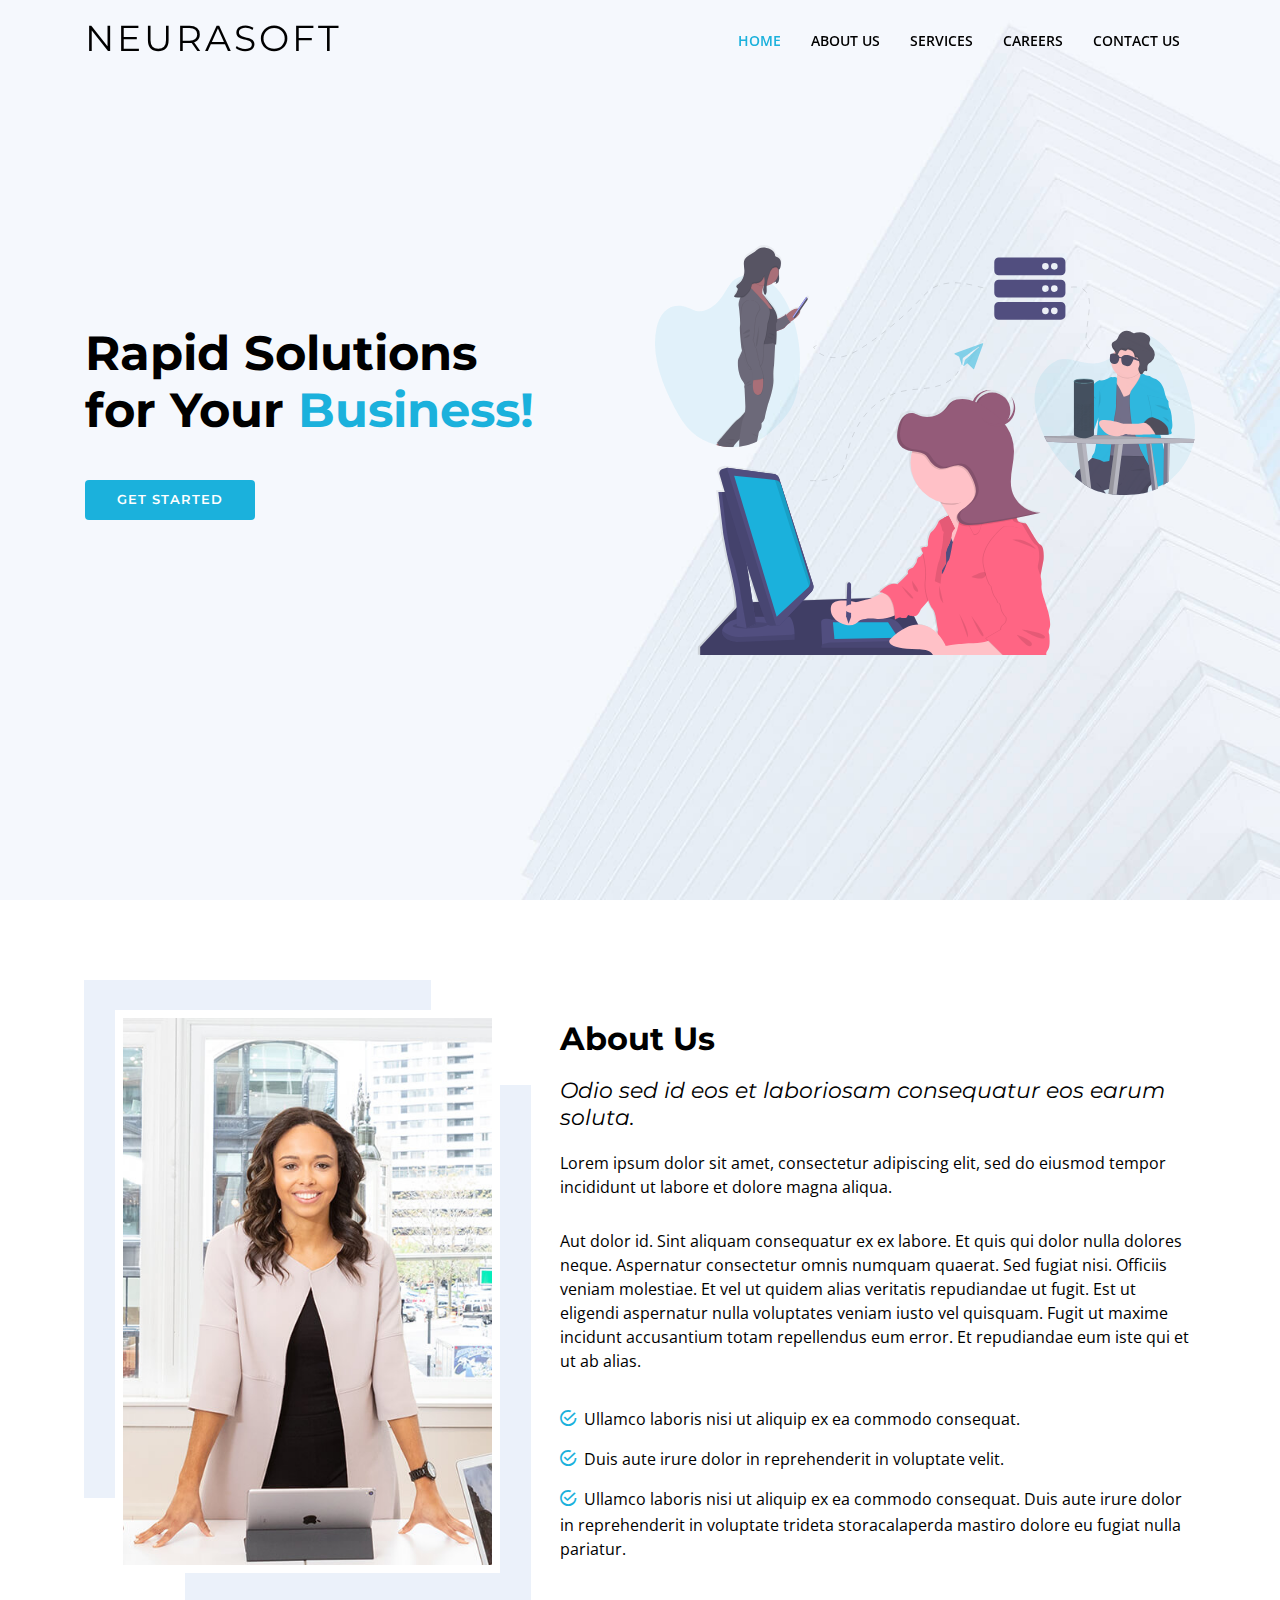
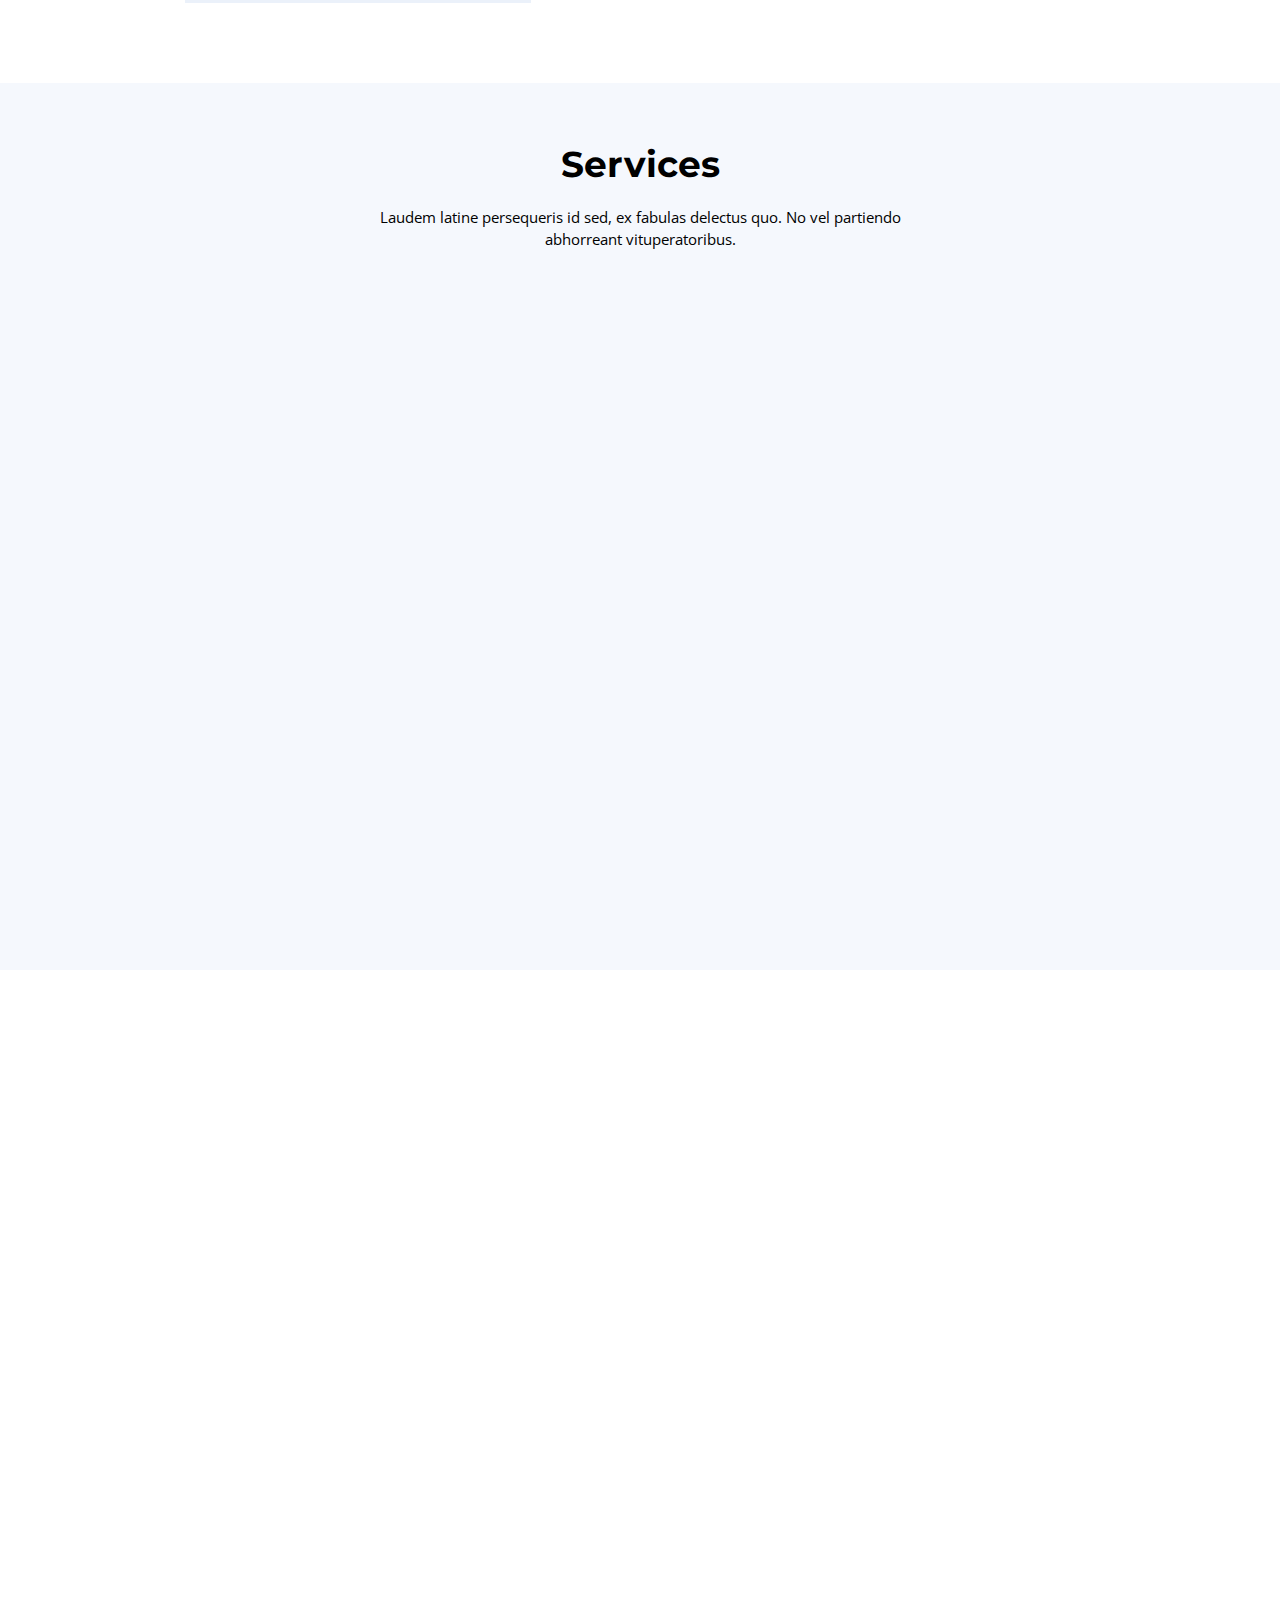
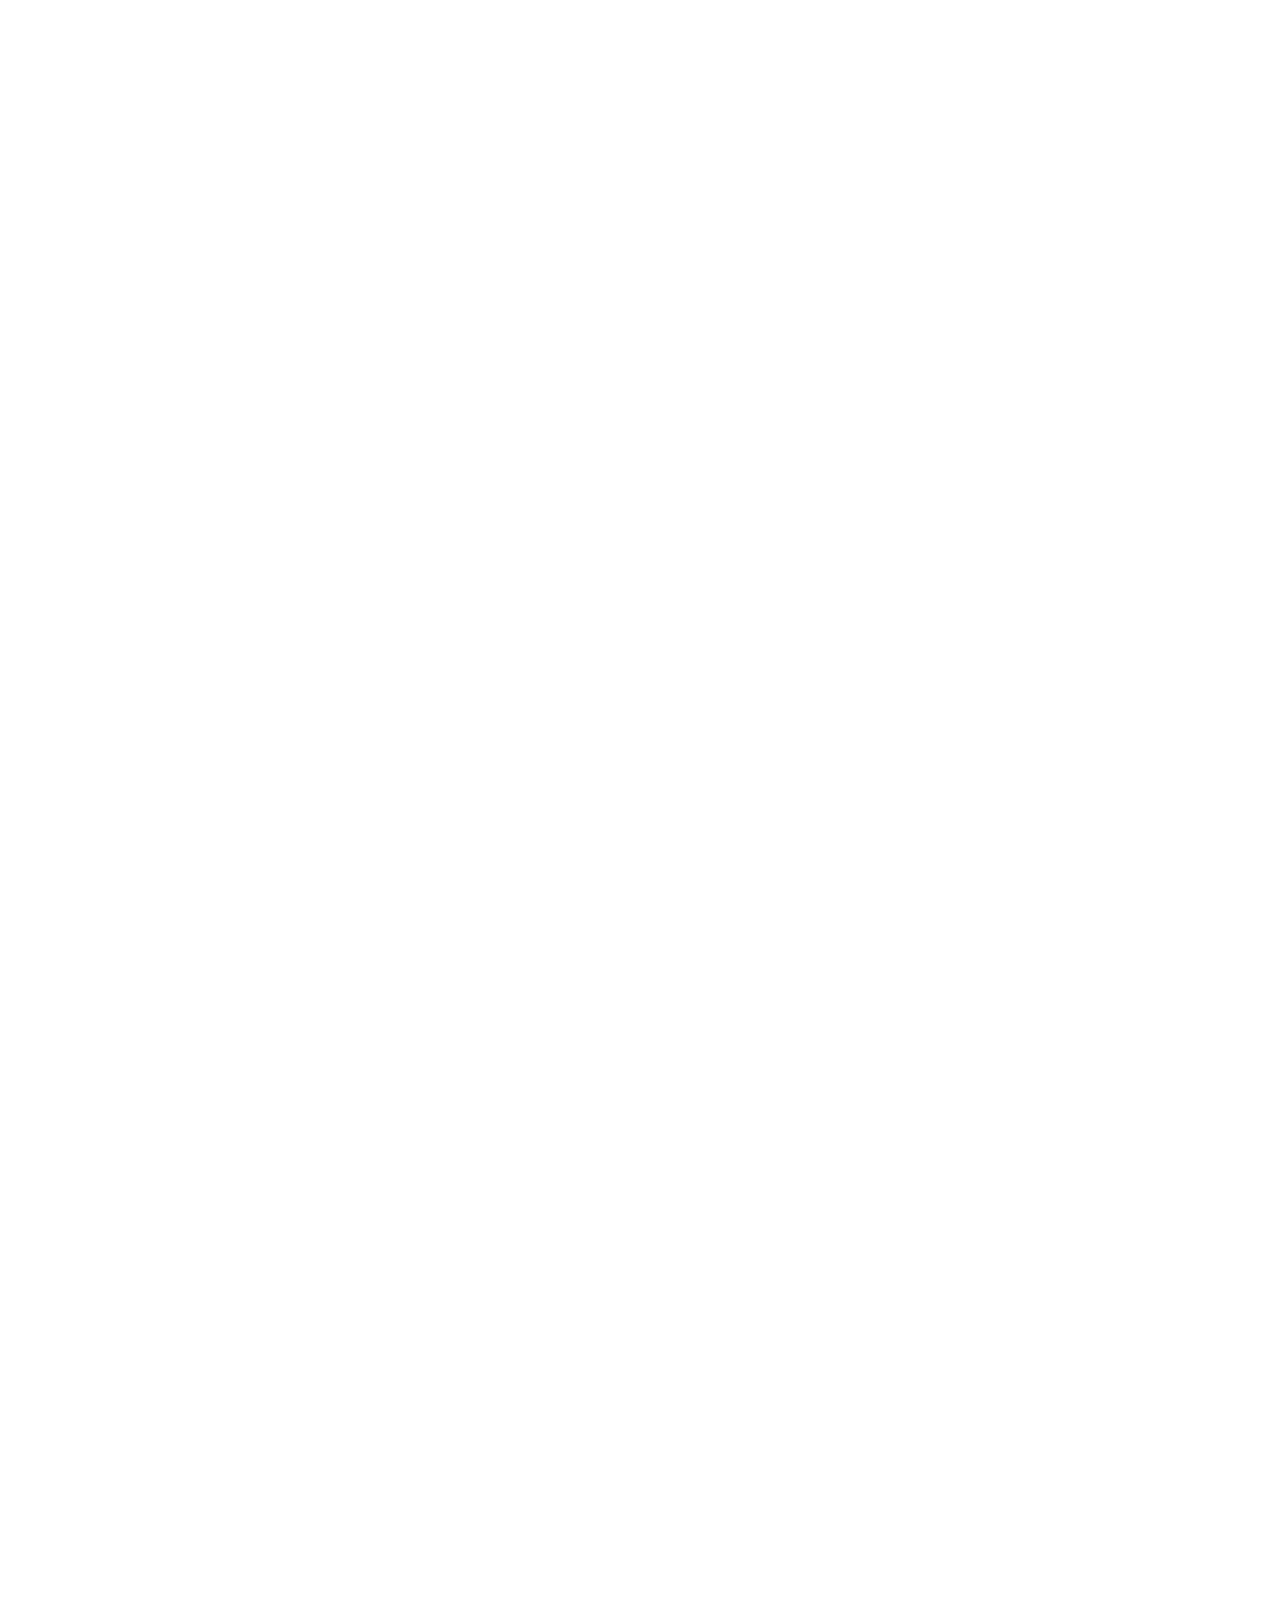
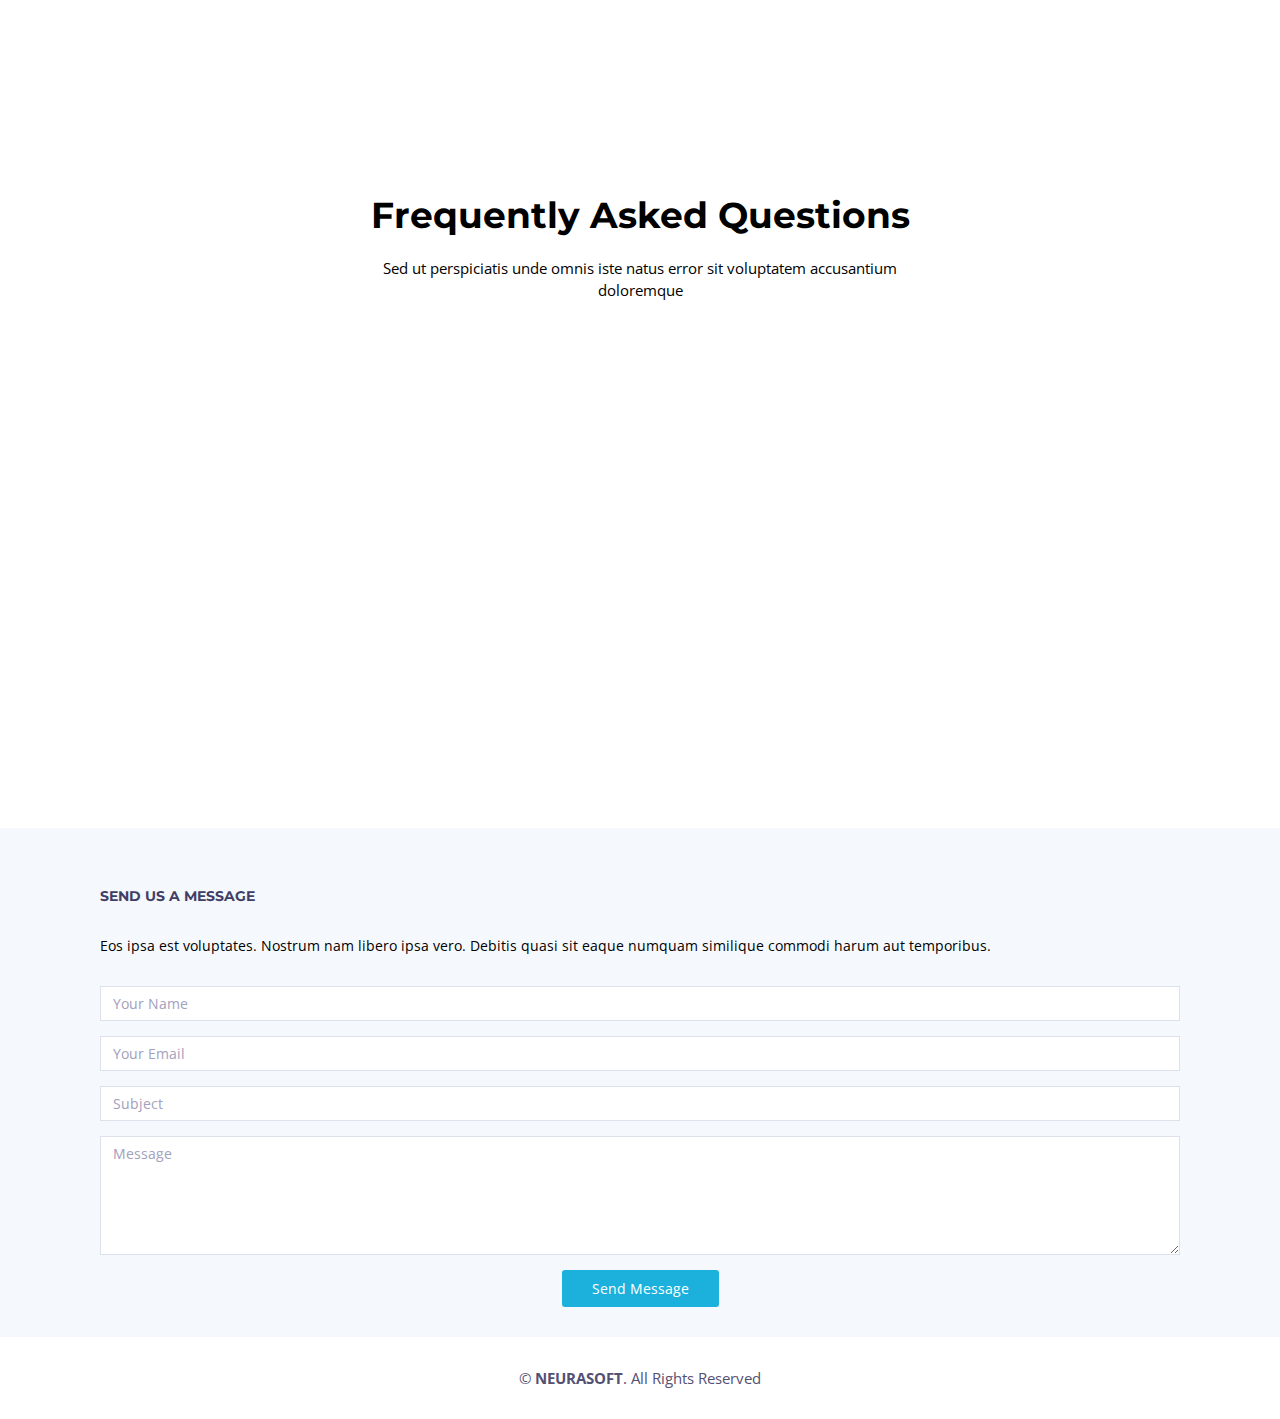
<file: index.html>
<!DOCTYPE html>
<html lang="en">
  <head>
    <meta charset="utf-8" />
    <title>NEURASOFT</title>
    <meta content="width=device-width, initial-scale=1.0" name="viewport" />
    <meta content="" name="keywords" />
    <meta content="" name="description" />

    <!-- Favicons -->
    <link href="img/favicon.png" rel="icon" />
    <link href="img/apple-touch-icon.png" rel="apple-touch-icon" />

    <!-- Google Fonts -->
    <link
      href="https://fonts.googleapis.com/css?family=Open+Sans:300,300i,400,400i,500,600,700,700i|Montserrat:300,400,500,600,700"
      rel="stylesheet"
    />

    <!-- Bootstrap CSS File -->
    <link href="lib/bootstrap/css/bootstrap.min.css" rel="stylesheet" />

    <!-- Libraries CSS Files -->
    <link href="lib/font-awesome/css/font-awesome.min.css" rel="stylesheet" />
    <link href="lib/animate/animate.min.css" rel="stylesheet" />
    <link href="lib/ionicons/css/ionicons.min.css" rel="stylesheet" />
    <link href="lib/owlcarousel/assets/owl.carousel.min.css" rel="stylesheet" />
    <link href="lib/lightbox/css/lightbox.min.css" rel="stylesheet" />

    <!-- Main Stylesheet File -->
    <link href="css/style.css" rel="stylesheet" />
  </head>

  <body>
    <header id="header">
      <!-- <div id="topbar">
        <div class="container">
          <div class="social-links">
            <a href="#" class="twitter"><i class="fa fa-twitter"></i></a>
            <a href="#" class="facebook"><i class="fa fa-facebook"></i></a>
            <a href="#" class="linkedin"><i class="fa fa-linkedin"></i></a>
            <a href="#" class="instagram"><i class="fa fa-instagram"></i></a>
          </div>
        </div>
      </div> -->

      <div class="container">
        <div class="logo float-left">
          <!-- Uncomment below if you prefer to use an image logo -->
          <h1 class="text-light">
            <a href="#intro" class="scrollto"><span>NEURASOFT</span></a>
          </h1>
          <!-- <a href="#header" class="scrollto"><img src="img/logo.png" alt="" class="img-fluid"></a> -->
        </div>

        <nav class="main-nav float-right d-none d-lg-block">
          <ul>
            <li class="active"><a href="#intro">Home</a></li>
            <li><a href="#about">About Us</a></li>
            <li><a href="#services">Services</a></li>
            <li><a href="./careers page/index.html">Careers</a></li>
            <li><a href="#footer">Contact Us</a></li>
          </ul>
        </nav>
      </div>
    </header>

    <section id="intro" class="clearfix">
      <div class="container d-flex h-100">
        <div class="row justify-content-center align-self-center">
          <div class="col-md-6 intro-info order-md-first order-last">
            <h2>Rapid Solutions<br />for Your <span>Business!</span></h2>
            <div>
              <a href="#about" class="btn-get-started scrollto">Get Started</a>
            </div>
          </div>

          <div class="col-md-6 intro-img order-md-last order-first">
            <img src="img/intro-img.svg" alt="" class="img-fluid" />
          </div>
        </div>
      </div>
    </section>
    <!-- #intro -->

    <main id="main">
      <!--==========================
      About Us Section
    ============================-->
      <section id="about">
        <div class="container">
          <div class="row">
            <div class="col-lg-5 col-md-6">
              <div class="about-img">
                <img src="img/about-img.jpg" alt="" />
              </div>
            </div>

            <div class="col-lg-7 col-md-6">
              <div class="about-content">
                <h2>About Us</h2>
                <h3>
                  Odio sed id eos et laboriosam consequatur eos earum soluta.
                </h3>
                <p>
                  Lorem ipsum dolor sit amet, consectetur adipiscing elit, sed
                  do eiusmod tempor incididunt ut labore et dolore magna aliqua.
                </p>
                <p>
                  Aut dolor id. Sint aliquam consequatur ex ex labore. Et quis
                  qui dolor nulla dolores neque. Aspernatur consectetur omnis
                  numquam quaerat. Sed fugiat nisi. Officiis veniam molestiae.
                  Et vel ut quidem alias veritatis repudiandae ut fugit. Est ut
                  eligendi aspernatur nulla voluptates veniam iusto vel
                  quisquam. Fugit ut maxime incidunt accusantium totam
                  repellendus eum error. Et repudiandae eum iste qui et ut ab
                  alias.
                </p>
                <ul>
                  <li>
                    <i class="ion-android-checkmark-circle"></i> Ullamco laboris
                    nisi ut aliquip ex ea commodo consequat.
                  </li>
                  <li>
                    <i class="ion-android-checkmark-circle"></i> Duis aute irure
                    dolor in reprehenderit in voluptate velit.
                  </li>
                  <li>
                    <i class="ion-android-checkmark-circle"></i> Ullamco laboris
                    nisi ut aliquip ex ea commodo consequat. Duis aute irure
                    dolor in reprehenderit in voluptate trideta storacalaperda
                    mastiro dolore eu fugiat nulla pariatur.
                  </li>
                </ul>
              </div>
            </div>
          </div>
        </div>
      </section>
      <!-- #about -->

      <!--==========================
      Services Section
    ============================-->
      <section id="services" class="section-bg">
        <div class="container">
          <header class="section-header">
            <h3>Services</h3>
            <p>
              Laudem latine persequeris id sed, ex fabulas delectus quo. No vel
              partiendo abhorreant vituperatoribus.
            </p>
          </header>

          <div class="row">
            <div
              class="col-md-6 col-lg-4 wow bounceInUp"
              data-wow-duration="1.4s"
            >
              <div class="box">
                <div class="icon" style="background: #fceef3;">
                  <i
                    class="ion-ios-analytics-outline"
                    style="color: #ff689b;"
                  ></i>
                </div>
                <h4 class="title"><a href="">Lorem Ipsum</a></h4>
                <p class="description">
                  Voluptatum deleniti atque corrupti quos dolores et quas
                  molestias excepturi sint occaecati cupiditate non provident
                </p>
              </div>
            </div>
            <div
              class="col-md-6 col-lg-4 wow bounceInUp"
              data-wow-duration="1.4s"
            >
              <div class="box">
                <div class="icon" style="background: #fff0da;">
                  <i
                    class="ion-ios-bookmarks-outline"
                    style="color: #e98e06;"
                  ></i>
                </div>
                <h4 class="title"><a href="">Dolor Sitema</a></h4>
                <p class="description">
                  Minim veniam, quis nostrud exercitation ullamco laboris nisi
                  ut aliquip ex ea commodo consequat tarad limino ata
                </p>
              </div>
            </div>

            <div
              class="col-md-6 col-lg-4 wow bounceInUp"
              data-wow-delay="0.1s"
              data-wow-duration="1.4s"
            >
              <div class="box">
                <div class="icon" style="background: #e6fdfc;">
                  <i class="ion-ios-paper-outline" style="color: #3fcdc7;"></i>
                </div>
                <h4 class="title"><a href="">Sed ut perspiciatis</a></h4>
                <p class="description">
                  Duis aute irure dolor in reprehenderit in voluptate velit esse
                  cillum dolore eu fugiat nulla pariatur
                </p>
              </div>
            </div>
            <div
              class="col-md-6 col-lg-4 wow bounceInUp"
              data-wow-delay="0.1s"
              data-wow-duration="1.4s"
            >
              <div class="box">
                <div class="icon" style="background: #eafde7;">
                  <i
                    class="ion-ios-speedometer-outline"
                    style="color:#41cf2e;"
                  ></i>
                </div>
                <h4 class="title"><a href="">Magni Dolores</a></h4>
                <p class="description">
                  Excepteur sint occaecat cupidatat non proident, sunt in culpa
                  qui officia deserunt mollit anim id est laborum
                </p>
              </div>
            </div>

            <div
              class="col-md-6 col-lg-4 wow bounceInUp"
              data-wow-delay="0.2s"
              data-wow-duration="1.4s"
            >
              <div class="box">
                <div class="icon" style="background: #e1eeff;">
                  <i class="ion-ios-world-outline" style="color: #2282ff;"></i>
                </div>
                <h4 class="title"><a href="">Nemo Enim</a></h4>
                <p class="description">
                  At vero eos et accusamus et iusto odio dignissimos ducimus qui
                  blanditiis praesentium voluptatum deleniti atque
                </p>
              </div>
            </div>
            <div
              class="col-md-6 col-lg-4 wow bounceInUp"
              data-wow-delay="0.2s"
              data-wow-duration="1.4s"
            >
              <div class="box">
                <div class="icon" style="background: #ecebff;">
                  <i class="ion-ios-clock-outline" style="color: #8660fe;"></i>
                </div>
                <h4 class="title"><a href="">Eiusmod Tempor</a></h4>
                <p class="description">
                  Et harum quidem rerum facilis est et expedita distinctio. Nam
                  libero tempore, cum soluta nobis est eligendi
                </p>
              </div>
            </div>
          </div>
        </div>
      </section>
      <!-- #services -->

      <!--==========================
      Why Us Section
    ============================-->
      <section id="why-us" class="wow fadeIn">
        <div class="container-fluid">
          <header class="section-header">
            <h3>Why choose us?</h3>
            <p>
              Laudem latine persequeris id sed, ex fabulas delectus quo. No vel
              partiendo abhorreant vituperatoribus.
            </p>
          </header>

          <div class="row">
            <div class="col-lg-6">
              <div class="why-us-img">
                <img src="img/why-us.jpg" alt="" class="img-fluid" />
              </div>
            </div>

            <div class="col-lg-6">
              <div class="why-us-content">
                <p>
                  Molestiae omnis numquam corrupti omnis itaque. Voluptatum
                  quidem impedit. Odio dolorum exercitationem est error omnis
                  repudiandae ad dolorum sit.
                </p>
                <p>
                  Explicabo repellendus quia labore. Non optio quo ea ut ratione
                  et quaerat. Porro facilis deleniti porro consequatur et
                  temporibus. Labore est odio. Odio omnis saepe qui. Veniam
                  eaque ipsum. Ea quia voluptatum quis explicabo sed nihil
                  repellat..
                </p>

                <div class="features wow bounceInUp clearfix">
                  <i class="fa fa-diamond" style="color: #f058dc;"></i>
                  <h4>Corporis dolorem</h4>
                  <p>
                    Commodi quia voluptatum. Est cupiditate voluptas quaerat
                    officiis ex alias dignissimos et ipsum. Soluta at enim modi
                    ut incidunt dolor et.
                  </p>
                </div>

                <div class="features wow bounceInUp clearfix">
                  <i class="fa fa-object-group" style="color: #ffb774;"></i>
                  <h4>Eum ut aspernatur</h4>
                  <p>
                    Molestias eius rerum iusto voluptas et ab cupiditate aut
                    enim. Assumenda animi occaecati. Quo dolore fuga quasi autem
                    aliquid ipsum odit. Perferendis doloremque iure nulla aut.
                  </p>
                </div>

                <div class="features wow bounceInUp clearfix">
                  <i class="fa fa-language" style="color: #589af1;"></i>
                  <h4>Voluptates dolores</h4>
                  <p>
                    Voluptates nihil et quis omnis et eaque omnis sint aut.
                    Ducimus dolorum aspernatur. Totam dolores ut enim ullam
                    voluptas distinctio aut.
                  </p>
                </div>
              </div>
            </div>
          </div>
        </div>

        <div class="container">
          <div class="row counters">
            <div class="col-lg-3 col-6 text-center">
              <span data-toggle="counter-up">274</span>
              <p>Clients</p>
            </div>

            <div class="col-lg-3 col-6 text-center">
              <span data-toggle="counter-up">421</span>
              <p>Projects</p>
            </div>

            <div class="col-lg-3 col-6 text-center">
              <span data-toggle="counter-up">1,364</span>
              <p>Hours Of Support</p>
            </div>

            <div class="col-lg-3 col-6 text-center">
              <span data-toggle="counter-up">18</span>
              <p>Hard Workers</p>
            </div>
          </div>
        </div>
      </section>

      <!--==========================
      Call To Action Section
    ============================-->
      <section id="call-to-action" class="wow fadeInUp">
        <div class="container">
          <div class="row">
            <div class="col-lg-9 text-center text-lg-left">
              <h3 class="cta-title">Call To Action</h3>
              <p class="cta-text">
                Duis aute irure dolor in reprehenderit in voluptate velit esse
                cillum dolore eu fugiat nulla pariatur. Excepteur sint occaecat
                cupidatat non proident, sunt in culpa qui officia deserunt
                mollit anim id est laborum.
              </p>
            </div>
            <div class="col-lg-3 cta-btn-container text-center">
              <a class="cta-btn align-middle" href="#">Call To Action</a>
            </div>
          </div>
        </div>
      </section>
      <!-- #call-to-action -->

      <!--==========================
      Features Section
    ============================-->
      <section id="features">
        <div class="container">
          <div class="row feature-item">
            <div class="col-lg-6 wow fadeInUp">
              <img src="img/features-1.svg" class="img-fluid" alt="" />
            </div>
            <div class="col-lg-6 wow fadeInUp pt-5 pt-lg-0">
              <h4>
                Voluptatem dignissimos provident quasi corporis voluptates sit
                assumenda.
              </h4>
              <p>
                Ipsum in aspernatur ut possimus sint. Quia omnis est occaecati
                possimus ea. Quas molestiae perspiciatis occaecati qui rerum.
                Deleniti quod porro sed quisquam saepe. Numquam mollitia
                recusandae non ad at et a.
              </p>
              <p>
                Ad vitae recusandae odit possimus. Quaerat cum ipsum corrupti.
                Odit qui asperiores ea corporis deserunt veritatis quidem
                expedita perferendis. Qui rerum eligendi ex doloribus quia sit.
                Porro rerum eum eum.
              </p>
            </div>
          </div>

          <div class="row feature-item mt-5 pt-5">
            <div class="col-lg-6 wow fadeInUp order-1 order-lg-2">
              <img src="img/features-2.svg" class="img-fluid" alt="" />
            </div>

            <div class="col-lg-6 wow fadeInUp pt-4 pt-lg-0 order-2 order-lg-1">
              <h4>
                Neque saepe temporibus repellat ea ipsum et. Id vel et quia
                tempora facere reprehenderit.
              </h4>
              <p>
                Delectus alias ut incidunt delectus nam placeat in consequatur.
                Sed cupiditate quia ea quis. Voluptas nemo qui aut distinctio.
                Cumque fugit earum est quam officiis numquam. Ducimus corporis
                autem at blanditiis beatae incidunt sunt.
              </p>
              <p>
                Voluptas saepe natus quidem blanditiis. Non sunt impedit
                voluptas mollitia beatae. Qui esse molestias. Laudantium libero
                nisi vitae debitis. Dolorem cupiditate est perferendis iusto.
              </p>
              <p>
                Eum quia in. Magni quas ipsum a. Quis ex voluptatem inventore
                sint quia modi. Numquam est aut fuga mollitia exercitationem nam
                accusantium provident quia.
              </p>
            </div>
          </div>
        </div>
      </section>
      <!-- #about -->

      <!--==========================
      Portfolio Section
    ============================-->

      <!-- #portfolio -->

      <!--==========================
      Clients Section
    ============================-->
      
      <!-- #testimonials -->

      <!--==========================
      Team Section
    ============================-->
     

      <!-- pricing section -->
      <!-- <section id="pricing" class="wow fadeInUp section-bg">
        <div class="container">
          <header class="section-header">
            <h3>Pricing</h3>
            <p>
              Sed ut perspiciatis unde omnis iste natus error sit voluptatem
              accusantium doloremque
            </p>
          </header>

          <div class="row flex-items-xs-middle flex-items-xs-center">
            <div class="col-xs-12 col-lg-4">
              <div class="card">
                <div class="card-header">
                  <h3>
                    <span class="currency">$</span>19<span class="period"
                      >/month</span
                    >
                  </h3>
                </div>
                <div class="card-block">
                  <h4 class="card-title">
                    Basic Plan
                  </h4>
                  <ul class="list-group">
                    <li class="list-group-item">Odio animi voluptates</li>
                    <li class="list-group-item">Inventore quisquam et</li>
                    <li class="list-group-item">Et perspiciatis suscipit</li>
                    <li class="list-group-item">24/7 Support System</li>
                  </ul>
                  <a href="#" class="btn">Choose Plan</a>
                </div>
              </div>
            </div>

            <div class="col-xs-12 col-lg-4">
              <div class="card">
                <div class="card-header">
                  <h3>
                    <span class="currency">$</span>29<span class="period"
                      >/month</span
                    >
                  </h3>
                </div>
                <div class="card-block">
                  <h4 class="card-title">
                    Regular Plan
                  </h4>
                  <ul class="list-group">
                    <li class="list-group-item">Odio animi voluptates</li>
                    <li class="list-group-item">Inventore quisquam et</li>
                    <li class="list-group-item">Et perspiciatis suscipit</li>
                    <li class="list-group-item">24/7 Support System</li>
                  </ul>
                  <a href="#" class="btn">Choose Plan</a>
                </div>
              </div>
            </div>

            <div class="col-xs-12 col-lg-4">
              <div class="card">
                <div class="card-header">
                  <h3>
                    <span class="currency">$</span>39<span class="period"
                      >/month</span
                    >
                  </h3>
                </div>
                <div class="card-block">
                  <h4 class="card-title">
                    Premium Plan
                  </h4>
                  <ul class="list-group">
                    <li class="list-group-item">Odio animi voluptates</li>
                    <li class="list-group-item">Inventore quisquam et</li>
                    <li class="list-group-item">Et perspiciatis suscipit</li>
                    <li class="list-group-item">24/7 Support System</li>
                  </ul>
                  <a href="#" class="btn">Choose Plan</a>
                </div>
              </div>
            </div>
          </div>
        </div>
      </section> -->


      
      <!-- faq section -->
      <section id="faq">
        <div class="container">
          <header class="section-header">
            <h3>Frequently Asked Questions</h3>
            <p>
              Sed ut perspiciatis unde omnis iste natus error sit voluptatem
              accusantium doloremque
            </p>
          </header>

          <ul id="faq-list" class="wow fadeInUp">
            <li>
              <a data-toggle="collapse" class="collapsed" href="#faq1"
                >Non consectetur a erat nam at lectus urna duis?
                <i class="ion-android-remove"></i
              ></a>
              <div id="faq1" class="collapse" data-parent="#faq-list">
                <p>
                  Feugiat pretium nibh ipsum consequat. Tempus iaculis urna id
                  volutpat lacus laoreet non curabitur gravida. Venenatis lectus
                  magna fringilla urna porttitor rhoncus dolor purus non.
                </p>
              </div>
            </li>

            <li>
              <a data-toggle="collapse" href="#faq2" class="collapsed"
                >Feugiat scelerisque varius morbi enim nunc faucibus a
                pellentesque? <i class="ion-android-remove"></i
              ></a>
              <div id="faq2" class="collapse" data-parent="#faq-list">
                <p>
                  Dolor sit amet consectetur adipiscing elit pellentesque
                  habitant morbi. Id interdum velit laoreet id donec ultrices.
                  Fringilla phasellus faucibus scelerisque eleifend donec
                  pretium. Est pellentesque elit ullamcorper dignissim. Mauris
                  ultrices eros in cursus turpis massa tincidunt dui.
                </p>
              </div>
            </li>

            <li>
              <a data-toggle="collapse" href="#faq3" class="collapsed"
                >Dolor sit amet consectetur adipiscing elit pellentesque
                habitant morbi? <i class="ion-android-remove"></i
              ></a>
              <div id="faq3" class="collapse" data-parent="#faq-list">
                <p>
                  Eleifend mi in nulla posuere sollicitudin aliquam ultrices
                  sagittis orci. Faucibus pulvinar elementum integer enim. Sem
                  nulla pharetra diam sit amet nisl suscipit. Rutrum tellus
                  pellentesque eu tincidunt. Lectus urna duis convallis
                  convallis tellus. Urna molestie at elementum eu facilisis sed
                  odio morbi quis
                </p>
              </div>
            </li>

            <li>
              <a data-toggle="collapse" href="#faq4" class="collapsed"
                >Ac odio tempor orci dapibus. Aliquam eleifend mi in nulla?
                <i class="ion-android-remove"></i
              ></a>
              <div id="faq4" class="collapse" data-parent="#faq-list">
                <p>
                  Dolor sit amet consectetur adipiscing elit pellentesque
                  habitant morbi. Id interdum velit laoreet id donec ultrices.
                  Fringilla phasellus faucibus scelerisque eleifend donec
                  pretium. Est pellentesque elit ullamcorper dignissim. Mauris
                  ultrices eros in cursus turpis massa tincidunt dui.
                </p>
              </div>
            </li>

            <li>
              <a data-toggle="collapse" href="#faq5" class="collapsed"
                >Tempus quam pellentesque nec nam aliquam sem et tortor
                consequat? <i class="ion-android-remove"></i
              ></a>
              <div id="faq5" class="collapse" data-parent="#faq-list">
                <p>
                  Molestie a iaculis at erat pellentesque adipiscing commodo.
                  Dignissim suspendisse in est ante in. Nunc vel risus commodo
                  viverra maecenas accumsan. Sit amet nisl suscipit adipiscing
                  bibendum est. Purus gravida quis blandit turpis cursus in
                </p>
              </div>
            </li>

            <li>
              <a data-toggle="collapse" href="#faq6" class="collapsed"
                >Tortor vitae purus faucibus ornare. Varius vel pharetra vel
                turpis nunc eget lorem dolor? <i class="ion-android-remove"></i
              ></a>
              <div id="faq6" class="collapse" data-parent="#faq-list">
                <p>
                  Laoreet sit amet cursus sit amet dictum sit amet justo. Mauris
                  vitae ultricies leo integer malesuada nunc vel. Tincidunt eget
                  nullam non nisi est sit amet. Turpis nunc eget lorem dolor
                  sed. Ut venenatis tellus in metus vulputate eu scelerisque.
                  Pellentesque diam volutpat commodo sed egestas egestas
                  fringilla phasellus faucibus. Nibh tellus molestie nunc non
                  blandit massa enim nec.
                </p>
              </div>
            </li>
          </ul>
        </div>
      </section>
      <!-- #faq -->
    </main>

    <footer id="footer" class="section-bg">
      <div class="footer-top">
        <div class="container">
          <div class="row">
            <div class="col-lg-6">
              <div class="row">
                <div class="col-sm-6">
                  <!-- <div class="footer-info">
                    <h3>Rapid</h3>
                    <p>
                      Cras fermentum odio eu feugiat lide par naso tierra. Justo
                      eget nada terra videa magna derita valies darta donna mare
                      fermentum iaculis eu non diam phasellus. Scelerisque felis
                      imperdiet proin fermentum leo. Amet volutpat consequat
                      mauris nunc congue.
                    </p>
                  </div>

                  <div class="footer-newsletter">
                    <h4>Our Newsletter</h4>
                    <p>
                      Tamen quem nulla quae legam multos aute sint culpa legam
                      noster magna veniam enim veniam illum dolore legam minim
                      quorum culpa amet magna export quem.
                    </p>
                    <form action="" method="post">
                      <input type="email" name="email" /><input
                        type="submit"
                        value="Subscribe"
                      />
                    </form>
                  </div> -->
                </div>

                <!-- <div class="col-sm-6">
                  <div class="footer-links">
                    <h4>Useful Links</h4>
                    <ul>
                      <li><a href="#">Home</a></li>
                      <li><a href="#">About us</a></li>
                      <li><a href="#">Services</a></li>
                      <li><a href="#">Terms of service</a></li>
                      <li><a href="#">Privacy policy</a></li>
                    </ul>
                  </div> -->
<!-- 
                    <div class="footer-links">
                    <h4>Contact Us</h4>
                    <p>
                      ShankarNAGAR <br />
                      rAIPUR,cg<br />
                      tASMANIA<br />
                      <strong>Phone:</strong> +91 987654321<br />
                      <strong>Email:</strong><br />
                    </p>
                  </div> -->

                  <!-- <div class="social-links">
                    <a href="#" class="twitter"
                      ><i class="fa fa-twitter"></i
                    ></a>
                    <a href="#" class="facebook"
                      ><i class="fa fa-facebook"></i
                    ></a>
                    <a href="#" class="instagram"
                      ><i class="fa fa-instagram"></i
                    ></a>
                    <a href="#" class="linkedin"
                      ><i class="fa fa-linkedin"></i
                    ></a>
                  </div> -->
                </div>
              </div>
            </div>

            <div class="col-lg-12 center">
              <div class="form">
                <h4>Send us a message</h4>
                <p>
                  Eos ipsa est voluptates. Nostrum nam libero ipsa vero. Debitis
                  quasi sit eaque numquam similique commodi harum aut
                  temporibus.
                </p>
                <form action="" method="post" role="form" class="contactForm">
                  <div class="form-group">
                    <input
                      type="text"
                      name="name"
                      class="form-control"
                      id="name"
                      placeholder="Your Name"
                      data-rule="minlen:4"
                      data-msg="Please enter at least 4 chars"
                    />
                    <div class="validation"></div>
                  </div>
                  <div class="form-group">
                    <input
                      type="email"
                      class="form-control"
                      name="email"
                      id="email"
                      placeholder="Your Email"
                      data-rule="email"
                      data-msg="Please enter a valid email"
                    />
                    <div class="validation"></div>
                  </div>
                  <div class="form-group">
                    <input
                      type="text"
                      class="form-control"
                      name="subject"
                      id="subject"
                      placeholder="Subject"
                      data-rule="minlen:4"
                      data-msg="Please enter at least 8 chars of subject"
                    />
                    <div class="validation"></div>
                  </div>
                  <div class="form-group">
                    <textarea
                      class="form-control"
                      name="message"
                      rows="5"
                      data-rule="required"
                      data-msg="Please write something for us"
                      placeholder="Message"
                    ></textarea>
                    <div class="validation"></div>
                  </div>

                  <div id="sendmessage">
                    Your message has been sent. Thank you!
                  </div>
                  <div id="errormessage"></div>

                  <div class="text-center">
                    <button type="submit" title="Send Message">
                      Send Message
                    </button>
                  </div>
                </form>
              </div>
            </div>
          </div>
        </div>
      </div>

      <div class="container">
        <div class="copyright">
          &copy; <strong>NEURASOFT</strong>. All Rights Reserved
        </div>
      </div>
    </footer>
    <!-- #footer -->

    <a href="#" class="back-to-top"><i class="fa fa-chevron-up"></i></a>

    <script src="lib/jquery/jquery.min.js"></script>
    <script src="lib/jquery/jquery-migrate.min.js"></script>
    <script src="lib/bootstrap/js/bootstrap.bundle.min.js"></script>
    <script src="lib/easing/easing.min.js"></script>
    <script src="lib/mobile-nav/mobile-nav.js"></script>
    <script src="lib/wow/wow.min.js"></script>
    <script src="lib/waypoints/waypoints.min.js"></script>
    <script src="lib/counterup/counterup.min.js"></script>
    <script src="lib/owlcarousel/owl.carousel.min.js"></script>
    <script src="lib/isotope/isotope.pkgd.min.js"></script>
    <script src="lib/lightbox/js/lightbox.min.js"></script>

    <script src="contactform/contactform.js"></script>

    <!-- Template Main Javascript File -->
    <script src="js/main.js"></script>
  </body>
</html>
</file>
<file: css/style.css>
body {
  background: #fff;
  color: #000;
  font-family: "Open Sans", sans-serif;
}

a {
  color: #1bb1dc;
  transition: 0.5s;
}

a:hover,
a:active,
a:focus {
  color: #0a98c0;
  outline: none;
  text-decoration: none;
}

p {
  padding: 0;
  margin: 0 0 30px 0;
}

h1,
h2,
h3,
h4,
h5,
h6 {
  font-family: "Montserrat", sans-serif;
  font-weight: 400;
  margin: 0 0 20px 0;
  padding: 0;
}

/* Back to top button */

.back-to-top {
  position: fixed;
  display: none;
  background: #1bb1dc;
  color: #fff;
  width: 44px;
  height: 44px;
  text-align: center;
  line-height: 1;
  font-size: 16px;
  border-radius: 50%;
  right: 15px;
  bottom: 15px;
  transition: background 0.5s;
  z-index: 11;
}

.back-to-top i {
  padding-top: 12px;
  color: #fff;
}

/* Prelaoder */

#preloader {
  position: fixed;
  top: 0;
  left: 0;
  right: 0;
  bottom: 0;
  z-index: 9999;
  overflow: hidden;
  background: #fff;
}

#preloader:before {
  content: "";
  position: fixed;
  top: calc(50% - 30px);
  left: calc(50% - 30px);
  border: 6px solid #f2f2f2;
  border-top: 6px solid #1bb1dc;
  border-radius: 50%;
  width: 60px;
  height: 60px;
  -webkit-animation: animate-preloader 1s linear infinite;
  animation: animate-preloader 1s linear infinite;
}

@-webkit-keyframes animate-preloader {
  0% {
    -webkit-transform: rotate(0deg);
    transform: rotate(0deg);
  }

  100% {
    -webkit-transform: rotate(360deg);
    transform: rotate(360deg);
  }
}

@keyframes animate-preloader {
  0% {
    -webkit-transform: rotate(0deg);
    transform: rotate(0deg);
  }

  100% {
    -webkit-transform: rotate(360deg);
    transform: rotate(360deg);
  }
}

/*--------------------------------------------------------------
# Top Bar
--------------------------------------------------------------*/

#topbar {
  padding: 0 0 10px 0;
  font-size: 14px;
  transition: all 0.5s;
}

#topbar .social-links {
  text-align: right;
}

#topbar .social-links a {
  color: #000000;
  padding: 4px 12px;
  display: inline-block;
  line-height: 1px;
}

#topbar .social-links a:hover {
  color: #1bb1dc;
}

#topbar .social-links a:first-child {
  border-left: 0;
}

/*--------------------------------------------------------------
# Header
--------------------------------------------------------------*/

#header {
  height: 110px;
  transition: all 0.5s;
  z-index: 997;
  transition: all 0.5s;
  padding: 20px 0;
  position: fixed;
  left: 0;
  top: 0;
  right: 0;
  transition: all 0.5s;
  z-index: 997;
}

#header.header-scrolled,
#header.header-pages {
  height: 70px;
  padding: 15px 0;
  background-color: #fff;
  box-shadow: 0px 0px 30px rgba(0, 0, 0, 0.3);
}

#header.header-scrolled #topbar,
#header.header-pages #topbar {
  display: none;
}

#header .logo h1 {
  font-size: 36px;
  margin: 0;
  padding: 0;
  line-height: 1;
  font-weight: 400;
  letter-spacing: 3px;
  text-transform: uppercase;
}

#header .logo h1 a,
#header .logo h1 a:hover {
  color: #000;
  text-decoration: none;
}

#header .logo img {
  padding: 0;
  margin: 7px 0;
  max-height: 26px;
}

.main-pages {
  margin-top: 60px;
}

/*--------------------------------------------------------------
# Intro Section
--------------------------------------------------------------*/

#intro {
  width: 100%;
  height: 100vh;
  position: relative;
  background: #f5f8fd url("../img/intro-bg.jpg") center top no-repeat;
  background-size: cover;
}

#intro .intro-info h2 {
  color: #000;
  margin-bottom: 40px;
  font-size: 48px;
  font-weight: 700;
}

#intro .intro-info h2 span {
  color: #1bb1dc;
}

#intro .intro-info .btn-get-started,
#intro .intro-info .btn-services {
  font-family: "Montserrat", sans-serif;
  font-size: 13px;
  font-weight: 600;
  text-transform: uppercase;
  letter-spacing: 1px;
  display: inline-block;
  padding: 10px 32px;
  border-radius: 4px;
  transition: 0.5s;
  color: #fff;
  background: #1bb1dc;
  color: #fff;
}

#intro .intro-info .btn-get-started:hover,
#intro .intro-info .btn-services:hover {
  background: #0a98c0;
}

/*--------------------------------------------------------------
# Navigation Menu
--------------------------------------------------------------*/

/* Desktop Navigation */

.main-nav {
  /* Drop Down */
  /* Deep Drop Down */
}

.main-nav,
.main-nav * {
  margin: 0;
  padding: 0;
  list-style: none;
}

.main-nav > ul > li {
  position: relative;
  white-space: nowrap;
  float: left;
}

.main-nav a {
  display: block;
  position: relative;
  color: #000000;
  padding: 10px 15px;
  transition: 0.3s;
  font-size: 14px;
  font-family: "Open Sans", sans-serif;
  text-transform: uppercase;
  font-weight: 600;
}

.main-nav a:hover,
.main-nav .active > a,
.main-nav li:hover > a {
  color: #1bb1dc;
  text-decoration: none;
}

.main-nav .drop-down ul {
  display: block;
  position: absolute;
  left: 0;
  top: calc(100% - 30px);
  z-index: 99;
  opacity: 0;
  visibility: hidden;
  padding: 10px 0;
  background: #fff;
  box-shadow: 0px 0px 30px rgba(0, 0, 0, 0.25);
  transition: ease all 0.3s;
}

.main-nav .drop-down:hover > ul {
  opacity: 1;
  top: 100%;
  visibility: visible;
}

.main-nav .drop-down li {
  min-width: 180px;
  position: relative;
}

.main-nav .drop-down ul a {
  padding: 10px 20px;
  font-size: 14px;
  font-weight: 500;
  text-transform: none;
  color: #065e77;
}

.main-nav .drop-down ul a:hover,
.main-nav .drop-down ul .active > a,
.main-nav .drop-down ul li:hover > a {
  color: #1bb1dc;
}

.main-nav .drop-down > a:after {
  content: "\f107";
  font-family: FontAwesome;
  padding-left: 10px;
}

.main-nav .drop-down .drop-down ul {
  top: 0;
  left: calc(100% - 30px);
}

.main-nav .drop-down .drop-down:hover > ul {
  opacity: 1;
  top: 0;
  left: 100%;
}

.main-nav .drop-down .drop-down > a {
  padding-right: 35px;
}

.main-nav .drop-down .drop-down > a:after {
  content: "\f105";
  position: absolute;
  right: 15px;
}

/* Mobile Navigation */

.mobile-nav {
  position: fixed;
  top: 0;
  bottom: 0;
  z-index: 9999;
  overflow-y: auto;
  left: -260px;
  width: 260px;
  padding-top: 18px;
  background: rgba(0, 0, 0, 0.8);
  transition: 0.4s;
}

.mobile-nav * {
  margin: 0;
  padding: 0;
  list-style: none;
}

.mobile-nav a {
  display: block;
  position: relative;
  color: #fff;
  padding: 10px 20px;
  font-weight: 500;
}

.mobile-nav a:hover,
.mobile-nav .active > a,
.mobile-nav li:hover > a {
  color: #8dc2fa;
  text-decoration: none;
}

.mobile-nav .drop-down > a:after {
  content: "\f078";
  font-family: FontAwesome;
  padding-left: 10px;
  position: absolute;
  right: 15px;
}

.mobile-nav .active.drop-down > a:after {
  content: "\f077";
}

.mobile-nav .drop-down > a {
  padding-right: 35px;
}

.mobile-nav .drop-down ul {
  display: none;
  overflow: hidden;
}

.mobile-nav .drop-down li {
  padding-left: 20px;
}

.mobile-nav-toggle {
  position: fixed;
  right: 0;
  top: 0;
  z-index: 9998;
  border: 0;
  background: none;
  font-size: 24px;
  transition: all 0.4s;
  outline: none !important;
  line-height: 1;
  cursor: pointer;
  text-align: right;
}

.mobile-nav-toggle i {
  margin: 18px 18px 0 0;
  color: #065e77;
}

.mobile-nav-overly {
  width: 100%;
  height: 100%;
  z-index: 9997;
  top: 0;
  left: 0;
  position: fixed;
  background: rgba(0, 0, 0, 0.8);
  overflow: hidden;
  display: none;
}

.mobile-nav-active {
  overflow: hidden;
}

.mobile-nav-active .mobile-nav {
  left: 0;
}

.mobile-nav-active .mobile-nav-toggle i {
  color: #fff;
}

/*--------------------------------------------------------------
# Sections
--------------------------------------------------------------*/

/* Sections Header
--------------------------------*/

.section-header h3 {
  font-size: 36px;
  color: #000000;
  text-align: center;
  font-weight: 700;
  position: relative;
  font-family: "Montserrat", sans-serif;
}

.section-header p {
  text-align: center;
  margin: auto;
  font-size: 15px;
  padding-bottom: 60px;
  color: #000000;
  width: 50%;
}

/* Section with background
--------------------------------*/

.section-bg {
  background: #f5f8fd;
}

/* About Us Section
--------------------------------*/

#about {
  padding: 80px 0;
}

#about .about-content {
  padding-top: 40px;
}

#about .about-content h2 {
  color: #000000;
  font-family: "Montserrat", sans-serif;
  font-weight: 700;
}

#about .about-content h3 {
  color: #000000;
  font-weight: 400;
  font-size: 22px;
  font-style: italic;
}

#about .about-content ul {
  list-style: none;
  padding: 0;
}

#about .about-content ul li {
  padding-bottom: 10px;
}

#about .about-content ul li i {
  font-size: 20px;
  padding-right: 4px;
  color: #1bb1dc;
}

#about .about-img {
  position: relative;
  margin: 30px 30px 30px 30px;
}

#about .about-img img {
  width: 100%;
  border: 8px solid #fff;
  transition: .5s;
}

#about .about-img img:hover {
  width: 100%;
  -webkit-transform: scale(1.03);
  transform: scale(1.03);
}

#about .about-img::before {
  position: absolute;
  left: -31px;
  top: -30px;
  width: 90%;
  height: 92%;
  z-index: -1;
  content: '';
  background-color: #ebf1fa;
  transition: .5s;
}

#about .about-img::after {
  position: absolute;
  right: -31px;
  bottom: -30px;
  width: 90%;
  height: 92%;
  z-index: -1;
  content: '';
  background-color: #ebf1fa;
  transition: .5s;
}

/* Services Section
--------------------------------*/

#services {
  padding: 60px 0 40px 0;
}

#services .box {
  padding: 30px;
  position: relative;
  overflow: hidden;
  border-radius: 10px;
  margin: 0 10px 40px 10px;
  background: #fff;
  box-shadow: 0 10px 29px 0 rgba(68, 88, 144, 0.1);
  transition: all 0.3s ease-in-out;
  text-align: center;
}

#services .box:hover {
  -webkit-transform: scale(1.1);
  transform: scale(1.1);
}

#services .icon {
  margin: 0 auto 15px auto;
  padding-top: 12px;
  display: inline-block;
  text-align: center;
  border-radius: 50%;
  width: 60px;
  height: 60px;
}

#services .icon i {
  font-size: 36px;
  line-height: 1;
}

#services .title {
  font-weight: 700;
  margin-bottom: 15px;
  font-size: 18px;
}

#services .title a {
  color: #111;
}

#services .box:hover .title a {
  color: #1bb1dc;
}

#services .description {
  font-size: 14px;
  line-height: 28px;
  margin-bottom: 0;
  text-align: left;
}

/* Why Us Section
--------------------------------*/

#why-us {
  padding: 60px 0;
}

#why-us .why-us-content .features {
  margin: 0 0 15px 0;
  padding: 0;
  transition: 0.3s ease-in-out;
}

#why-us .why-us-content .features i {
  font-size: 36px;
  float: left;
}

#why-us .why-us-content .features h4 {
  font-size: 24px;
  font-weight: 600;
  margin-left: 56px;
  color: #000000;
  margin-bottom: 5px;
}

#why-us .why-us-content .features p {
  font-size: 16px;
  margin-left: 56px;
  color: #000000;
}

#why-us .counters {
  padding-top: 40px;
}

#why-us .counters span {
  font-family: "Montserrat", sans-serif;
  font-weight: bold;
  font-size: 48px;
  display: block;
  color: #000000;
}

#why-us .counters p {
  padding: 0;
  margin: 0 0 20px 0;
  font-family: "Montserrat", sans-serif;
  font-size: 14px;
  color: #8a87b6;
}

/* Call To Action Section
--------------------------------*/

#call-to-action {
  background: #000000;
  background-size: cover;
  padding: 40px 0;
}

#call-to-action .cta-title {
  color: #fff;
  font-size: 28px;
  font-weight: 700;
}

#call-to-action .cta-text {
  color: #fff;
}

#call-to-action .cta-btn {
  font-family: "Montserrat", sans-serif;
  font-weight: 700;
  font-size: 16px;
  letter-spacing: 1px;
  display: inline-block;
  padding: 8px 26px;
  border-radius: 3px;
  transition: 0.5s;
  margin: 10px;
  border: 3px solid #fff;
  color: #fff;
}

#call-to-action .cta-btn:hover {
  background: #1bb1dc;
  border: 3px solid #1bb1dc;
}

/* Features Section
--------------------------------*/

#features {
  padding: 80px 0;
}

#features h4 {
  font-weight: 600;
  font-size: 24px;
}

/* Portfolio Section
--------------------------------*/

#portfolio {
  padding: 60px 0;
}

#portfolio #portfolio-flters {
  padding: 0;
  margin: 5px 0 35px 0;
  list-style: none;
  text-align: center;
}

#portfolio #portfolio-flters li {
  cursor: pointer;
  margin: 15px 15px 15px 0;
  display: inline-block;
  padding: 6px 10px;
  font-size: 16px;
  line-height: 20px;
  color: #413e66;
  margin-bottom: 5px;
  transition: all 0.3s ease-in-out;
}

#portfolio #portfolio-flters li:hover,
#portfolio #portfolio-flters li.filter-active {
  color: #1bb1dc;
}

#portfolio #portfolio-flters li:last-child {
  margin-right: 0;
}

#portfolio .portfolio-item {
  position: relative;
  overflow: hidden;
  margin-bottom: 30px;
}

#portfolio .portfolio-item .portfolio-wrap {
  overflow: hidden;
  position: relative;
  margin: 0;
}

#portfolio .portfolio-item .portfolio-wrap:hover img {
  opacity: 0.4;
  transition: 0.3s;
}

#portfolio .portfolio-item .portfolio-wrap .portfolio-info {
  position: absolute;
  top: 0;
  right: 0;
  bottom: 0;
  left: 0;
  display: -webkit-box;
  display: -webkit-flex;
  display: -ms-flexbox;
  display: flex;
  -webkit-box-pack: center;
  -webkit-justify-content: center;
  -ms-flex-pack: center;
  justify-content: center;
  -webkit-box-align: center;
  -webkit-align-items: center;
  -ms-flex-align: center;
  align-items: center;
  -webkit-box-orient: vertical;
  -webkit-box-direction: normal;
  -webkit-flex-direction: column;
  -ms-flex-direction: column;
  flex-direction: column;
  text-align: center;
  opacity: 0;
  transition: 0.2s linear;
}

#portfolio .portfolio-item .portfolio-wrap .portfolio-info h4 {
  font-size: 22px;
  line-height: 1px;
  font-weight: 700;
  margin-bottom: 14px;
  padding-bottom: 0;
}

#portfolio .portfolio-item .portfolio-wrap .portfolio-info h4 a {
  color: #fff;
}

#portfolio .portfolio-item .portfolio-wrap .portfolio-info h4 a:hover {
  color: #1bb1dc;
}

#portfolio .portfolio-item .portfolio-wrap .portfolio-info p {
  padding: 0;
  margin: 0;
  color: #f8fcff;
  font-weight: 500;
  font-size: 14px;
  text-transform: uppercase;
}

#portfolio .portfolio-item .portfolio-wrap .portfolio-info .link-preview,
#portfolio .portfolio-item .portfolio-wrap .portfolio-info .link-details {
  display: inline-block;
  line-height: 1;
  text-align: center;
  width: 36px;
  height: 36px;
  background: #1bb1dc;
  border-radius: 50%;
  margin: 10px 4px 0 4px;
}

#portfolio .portfolio-item .portfolio-wrap .portfolio-info .link-preview i,
#portfolio .portfolio-item .portfolio-wrap .portfolio-info .link-details i {
  padding-top: 6px;
  font-size: 22px;
  color: #fff;
}

#portfolio .portfolio-item .portfolio-wrap .portfolio-info .link-preview:hover,
#portfolio .portfolio-item .portfolio-wrap .portfolio-info .link-details:hover {
  background: #42c3e8;
}

#portfolio .portfolio-item .portfolio-wrap .portfolio-info .link-preview:hover i,
#portfolio .portfolio-item .portfolio-wrap .portfolio-info .link-details:hover i {
  color: #fff;
}

#portfolio .portfolio-item .portfolio-wrap:hover {
  background: #282646;
}

#portfolio .portfolio-item .portfolio-wrap:hover .portfolio-info {
  opacity: 1;
}

/* Testimonials Section
--------------------------------*/

#testimonials {
  padding: 60px 0;
}

#testimonials .section-header {
  margin-bottom: 40px;
}

#testimonials .testimonial-item .testimonial-img {
  width: 120px;
  border-radius: 50%;
  border: 4px solid #fff;
  float: left;
}

#testimonials .testimonial-item h3 {
  font-size: 20px;
  font-weight: bold;
  margin: 10px 0 5px 0;
  color: #111;
  margin-left: 140px;
}

#testimonials .testimonial-item h4 {
  font-size: 14px;
  color: #999;
  margin: 0 0 15px 0;
  margin-left: 140px;
}

#testimonials .testimonial-item p {
  font-style: italic;
  margin: 0 0 15px 140px;
}

#testimonials .owl-nav,
#testimonials .owl-dots {
  margin-top: 5px;
  text-align: center;
}

#testimonials .owl-dot {
  display: inline-block;
  margin: 0 5px;
  width: 12px;
  height: 12px;
  border-radius: 50%;
  background-color: #ddd;
}

#testimonials .owl-dot.active {
  background-color: #1bb1dc;
}

/* Team Section
--------------------------------*/

#team {
  padding: 60px 0;
}

#team .member {
  text-align: center;
  margin-bottom: 20px;
  position: relative;
  overflow: hidden;
}

#team .member .member-info {
  display: -webkit-box;
  display: -webkit-flex;
  display: -ms-flexbox;
  display: flex;
  -webkit-box-pack: center;
  -webkit-justify-content: center;
  -ms-flex-pack: center;
  justify-content: center;
  -webkit-box-align: center;
  -webkit-align-items: center;
  -ms-flex-align: center;
  align-items: center;
  position: absolute;
  bottom: 0;
  left: 0;
  right: 0;
  transition: 0.2s;
  padding: 15px 0;
  background: rgba(29, 28, 41, 0.6);
}

#team .member .member-info-content {
  transition: margin 0.2s;
  height: 40px;
  transition: height 0.4s;
}

#team .member:hover .member-info {
  transition: 0.4s;
}

#team .member:hover .member-info-content {
  height: 80px;
}

#team .member h4 {
  font-weight: 700;
  margin-bottom: 2px;
  font-size: 18px;
  color: #fff;
}

#team .member span {
  font-style: italic;
  display: block;
  font-size: 13px;
  color: #fff;
}

#team .member .social {
  margin-top: 15px;
}

#team .member .social a {
  transition: none;
  color: #fff;
}

#team .member .social a:hover {
  color: #1bb1dc;
}

#team .member .social i {
  font-size: 18px;
  margin: 0 2px;
}

/* Clients Section
--------------------------------*/

#clients {
  padding: 60px 0;
}

#clients img {
  max-width: 80%;
  opacity: 0.5;
  transition: 0.3s;
  padding: 15px 0;
}

#clients img:hover {
  opacity: 1;
}

#clients .owl-nav,
#clients .owl-dots {
  margin-top: 5px;
  text-align: center;
}

#clients .owl-dot {
  display: inline-block;
  margin: 0 5px;
  width: 12px;
  height: 12px;
  border-radius: 50%;
  background-color: #ddd;
}

#clients .owl-dot.active {
  background-color: #1bb1dc;
}

/* Pricing Section
--------------------------------*/

#pricing {
  padding: 80px 0;
}

#pricing .card {
  border: 0;
  border-radius: 0px;
  box-shadow: 0 3px 0px 0 rgba(65, 62, 102, 0.08);
  transition: all .3s ease-in-out;
  padding: 36px 0;
  position: relative;
}

#pricing .card:after {
  content: '';
  position: absolute;
  top: 0;
  left: 0;
  width: 0%;
  height: 5px;
  background-color: #1bb1dc;
  transition: 0.5s;
}

#pricing .card:hover {
  -webkit-transform: scale(1.05);
  transform: scale(1.05);
  box-shadow: 0 20px 35px 0 rgba(0, 0, 0, 0.08);
}

#pricing .card:hover:after {
  width: 100%;
}

#pricing .card .card-header {
  background-color: white;
  border-bottom: 0px;
  -moz-text-align-last: center;
  text-align-last: center;
}

#pricing .card .card-title {
  margin-bottom: 16px;
  color: #535074;
}

#pricing .card .card-block {
  padding-top: 0;
  text-align: center;
}

#pricing .card .list-group-item {
  border: 0px;
  padding: 6px;
  color: #413e66;
  font-weight: 300;
}

#pricing .card h3 {
  font-size: 64px;
  margin-bottom: 0px;
  color: #535074;
}

#pricing .card h3 .currency {
  font-size: 30px;
  position: relative;
  font-weight: 400;
  top: -30px;
  letter-spacing: 0px;
}

#pricing .card h3 .period {
  font-size: 16px;
  color: #6c67a3;
  letter-spacing: 0px;
}

#pricing .card .list-group {
  margin-bottom: 15px;
}

#pricing .card .btn {
  text-transform: uppercase;
  font-size: 13px;
  font-weight: 500;
  color: #5f5b96;
  border-radius: 0;
  padding: 10px 24px;
  letter-spacing: 1px;
  border-radius: 3px;
  display: inline-block;
  background: #1bb1dc;
  color: #fff;
}

#pricing .card .btn:hover {
  background: #0a98c0;
}

/* Frequently Asked Questions Section
--------------------------------*/

#faq {
  padding: 60px 0;
  overflow: hidden;
}

#faq #faq-list {
  padding: 0;
  list-style: none;
}

#faq #faq-list li {
  border-bottom: 1px solid #ebebeb;
}

#faq #faq-list a {
  padding: 22px 0;
  display: block;
  position: relative;
  font-family: "Montserrat", sans-serif;
  font-size: 20px;
  line-height: 1;
  font-weight: 400;
  padding-right: 20px;
}

#faq #faq-list i {
  font-size: 24px;
  position: absolute;
  right: 0;
  top: 20px;
}

#faq #faq-list p {
  margin-bottom: 20px;
}

#faq #faq-list a.collapse {
  color: #1bb1dc;
}

#faq #faq-list a.collapsed {
  color: #000;
}

#faq #faq-list a.collapsed i::before {
  content: "\f2c7" !important;
}

/*--------------------------------------------------------------
# Footer
--------------------------------------------------------------*/

#footer {
  padding: 0 0 30px 0;
  font-size: 14px;
  background: #fff;
}

#footer .footer-top {
  padding: 60px 0 30px 0;
  background: #f5f8fd;
}

#footer .footer-top .footer-info {
  margin-bottom: 30px;
}

#footer .footer-top .footer-info h3 {
  font-size: 34px;
  margin: 0 0 20px 0;
  padding: 2px 0 2px 0;
  line-height: 1;
  font-family: "Montserrat", sans-serif;
  color: #413e66;
  font-weight: 400;
  letter-spacing: 3px;
  text-transform: uppercase;
}

#footer .footer-top .footer-info p {
  font-size: 13px;
  line-height: 24px;
  margin-bottom: 0;
  font-family: "Montserrat", sans-serif;
  color: #535074;
}

#footer .footer-top .social-links a {
  font-size: 18px;
  display: inline-block;
  background: #1bb1dc;
  color: #fff;
  line-height: 1;
  padding: 8px 0;
  margin-right: 4px;
  border-radius: 50%;
  text-align: center;
  width: 36px;
  height: 36px;
  transition: 0.3s;
}

#footer .footer-top .social-links a:hover {
  background: #0a98c0;
  color: #fff;
}

#footer .footer-top h4 {
  font-size: 14px;
  font-weight: bold;
  color: #413e66;
  text-transform: uppercase;
  position: relative;
  padding-bottom: 10px;
}

#footer .footer-top .footer-links {
  margin-bottom: 30px;
}

#footer .footer-top .footer-links ul {
  list-style: none;
  padding: 0;
  margin: 0;
}

#footer .footer-top .footer-links ul li {
  padding: 8px 0;
}

#footer .footer-top .footer-links ul li:first-child {
  padding-top: 0;
}

#footer .footer-top .footer-links ul a {
  color: #696592;
}

#footer .footer-top .footer-links ul a:hover {
  color: #1bb1dc;
}

#footer .footer-top .footer-contact {
  margin-bottom: 30px;
}

#footer .footer-top .footer-contact p {
  line-height: 26px;
}

#footer .footer-top .footer-newsletter {
  margin-bottom: 30px;
}

#footer .footer-top .footer-newsletter input[type="email"] {
  border: 0;
  padding: 6px 8px;
  width: 65%;
  border: 1px solid #d9dde6;
}

#footer .footer-top .footer-newsletter input[type="submit"] {
  background: #1bb1dc;
  border: 1px solid #1bb1dc;
  width: 35%;
  padding: 6px 0;
  text-align: center;
  color: #fff;
  transition: 0.3s;
  cursor: pointer;
}

#footer .footer-top .footer-newsletter input[type="submit"]:hover {
  background: #0a98c0;
}

#footer .footer-top .form .form-group {
  margin-bottom: 15px;
}

#footer .footer-top .form #sendmessage {
  color: #fff;
  background: #1bb1dc;
  display: none;
  text-align: center;
  padding: 15px;
  font-weight: 600;
  margin-bottom: 15px;
}

#footer .footer-top .form #errormessage {
  color: #fff;
  display: none;
  background: red;
  text-align: center;
  padding: 15px;
  font-weight: 600;
  margin-bottom: 15px;
}

#footer .footer-top .form #sendmessage.show,
#footer .footer-top .form #errormessage.show,
#footer .footer-top .form .show {
  display: block;
}

#footer .footer-top .form .validation {
  color: red;
  display: none;
  margin: 0 0 20px;
  font-weight: 400;
  font-size: 13px;
}

#footer .footer-top .form label {
  color: #413e66;
  font-weight: 500;
}

#footer .footer-top .form input,
#footer .footer-top .form textarea {
  border-radius: 0;
  box-shadow: none;
  border: 1px solid #dce1ec;
  font-size: 14px;
}

#footer .footer-top .form input::-webkit-input-placeholder,
#footer .footer-top .form textarea::-webkit-input-placeholder {
  color: #a2a0bd;
}

#footer .footer-top .form input::-moz-placeholder,
#footer .footer-top .form textarea::-moz-placeholder {
  color: #a2a0bd;
}

#footer .footer-top .form input:-ms-input-placeholder,
#footer .footer-top .form textarea:-ms-input-placeholder {
  color: #a2a0bd;
}

#footer .footer-top .form input::placeholder,
#footer .footer-top .form textarea::placeholder {
  color: #a2a0bd;
}

#footer .footer-top .form button[type="submit"] {
  background: #1bb1dc;
  border: 0;
  border-radius: 3px;
  padding: 8px 30px;
  color: #fff;
  transition: 0.3s;
}

#footer .footer-top .form button[type="submit"]:hover {
  background: #0a98c0;
  cursor: pointer;
}

#footer .copyright {
  text-align: center;
  padding-top: 30px;
  color: #535074;
  font-size: 15px;
}

#footer .credits {
  text-align: center;
  font-size: 14px;
  padding-top: 4px;
  color: #8582a8;
}

#footer .credits a {
  color: #1bb1dc;
}

#footer .credits a:hover {
  color: #0a98c0;
}

/*--------------------------------------------------------------
# Responsive Media Queries
--------------------------------------------------------------*/

@media (min-width: 991px) {
  #call-to-action .cta-btn-container {
    display: -webkit-box;
    display: -webkit-flex;
    display: -ms-flexbox;
    display: flex;
    -webkit-box-align: center;
    -webkit-align-items: center;
    -ms-flex-align: center;
    align-items: center;
    -webkit-box-pack: end;
    -webkit-justify-content: flex-end;
    -ms-flex-pack: end;
    justify-content: flex-end;
  }
}

@media (min-width: 992px) {
  #intro .intro-info {
    padding-top: 80px;
  }

  #testimonials .testimonial-item p {
    width: 80%;
  }
}

@media (max-width: 991px) {
  #topbar {
    display: none;
  }

  #header {
    height: 70px;
    padding: 15px 0;
  }

  #header .logo h1 {
    font-size: 28px;
    padding: 8px 0;
  }

  #why-us .why-us-content {
    padding-top: 30px;
  }

  #pricing {
    padding-bottom: 30px;
  }

  #pricing .card {
    margin-bottom: 50px;
  }
}

@media (max-width: 768px) {
  .back-to-top {
    bottom: 15px;
  }

  #faq #faq-list a {
    font-size: 18px;
  }

  #faq #faq-list i {
    top: 13px;
  }
}

@media (max-width: 767px) {
  #intro {
    height: auto;
    padding: 80px 0 60px 0;
  }

  #intro .container {
    height: auto !important;
  }

  #intro .intro-img {
    width: 80%;
  }

  #intro .intro-info {
    text-align: center;
    padding-top: 40px;
  }

  #intro .intro-info h2 {
    font-size: 34px;
    margin-bottom: 30px;
  }

  .section-header p {
    width: 100%;
  }

  #testimonials .testimonial-item {
    text-align: center;
  }

  #testimonials .testimonial-item .testimonial-img {
    float: none;
    margin: auto;
  }

  #testimonials .testimonial-item h3,
  #testimonials .testimonial-item h4,
  #testimonials .testimonial-item p {
    margin-left: 0;
  }
}

@media (max-width: 574px) {
  #footer .footer-top .social-links a {
    margin-bottom: 25px;
  }
}
</file>
